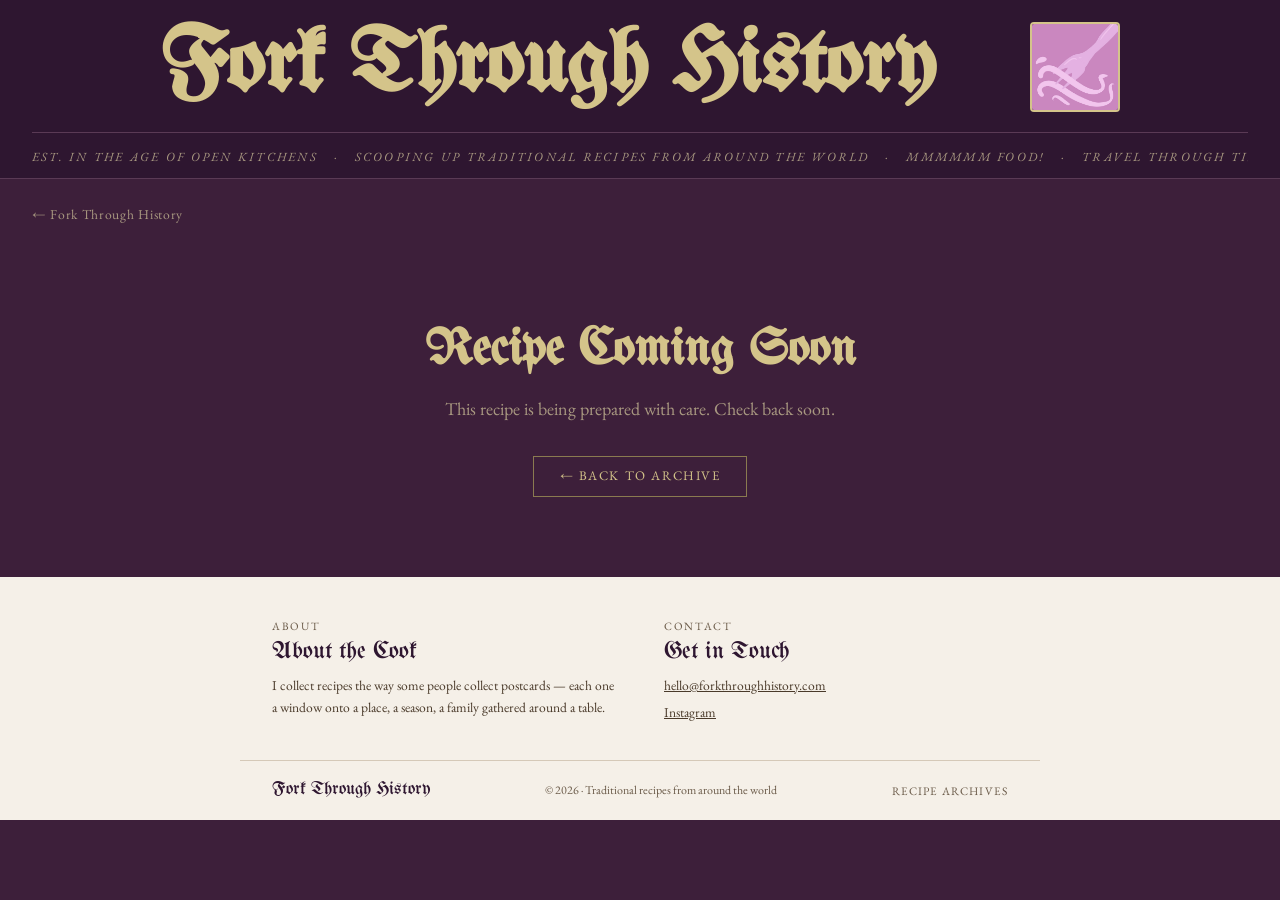
<file: lomo-saltado.html>
<!DOCTYPE html>
<html lang="en">
<head>
  <meta charset="UTF-8" />
  <meta name="viewport" content="width=device-width, initial-scale=1.0" />
  <title>Fork Through History</title>
  <link rel="icon" type="image/jpeg" href="../logo.jpg" />
  <link href="https://fonts.googleapis.com/css2?family=UnifrakturMaguntia&family=Playfair+Display:ital,wght@0,400;0,700;1,400&family=EB+Garamond:ital,wght@0,400;0,500;1,400&display=swap" rel="stylesheet" />
  <link rel="stylesheet" href="../style.css" />
</head>
<body>
  <header class="site-header">
    <div class="header-inner">
      <h1 class="site-title"><a href="../index.html" style="color:inherit;text-decoration:none;">Fork Through History</a></h1>
      <div class="header-logo">
        <img src="../logo.jpg" alt="Fork Through History Logo" class="logo-img" />
      </div>
    </div>
    <div class="ticker-strip">
      <div class="ticker-track">
        <span class="ticker-text">Est. in the age of open kitchens &nbsp;&nbsp;·&nbsp;&nbsp; Scooping up traditional recipes from around the world &nbsp;&nbsp;·&nbsp;&nbsp; Mmmmmm food! &nbsp;&nbsp;·&nbsp;&nbsp; travel through times and places &nbsp;&nbsp;·&nbsp;&nbsp; Est. in the age of open kitchens &nbsp;&nbsp;·&nbsp;&nbsp; Scooping up traditional recipes from around the world &nbsp;&nbsp;·&nbsp;&nbsp; Mmmmmm food! &nbsp;&nbsp;·&nbsp;&nbsp; travel through times and places &nbsp;&nbsp;·&nbsp;&nbsp;</span>
        <span class="ticker-text" aria-hidden="true">Est. in the age of open kitchens &nbsp;&nbsp;·&nbsp;&nbsp; Scooping up traditional recipes from around the world &nbsp;&nbsp;·&nbsp;&nbsp; Mmmmmm food! &nbsp;&nbsp;·&nbsp;&nbsp; travel through times and places &nbsp;&nbsp;·&nbsp;&nbsp; Est. in the age of open kitchens &nbsp;&nbsp;·&nbsp;&nbsp; Scooping up traditional recipes from around the world &nbsp;&nbsp;·&nbsp;&nbsp; Mmmmmm food! &nbsp;&nbsp;·&nbsp;&nbsp; travel through times and places &nbsp;&nbsp;·&nbsp;&nbsp;</span>
      </div>
    </div>
  </header>
  <a href="../index.html" class="post-back">← Fork Through History</a>
  <div class="post-page" style="text-align:center; padding-top:4rem;">
    <h1 style="margin-bottom:1rem;">Recipe Coming Soon</h1>
    <p style="color:var(--text-dim);">This recipe is being prepared with care. Check back soon.</p>
    <a href="../index.html" class="read-more-btn" style="margin-top:2rem;">← Back to Archive</a>
  </div>
  <footer class="site-footer">
    <div class="footer-inner">
      <div class="footer-col">
        <p class="footer-label">About</p>
        <p class="footer-colname">About the Cook</p>
        <p class="footer-body">I collect recipes the way some people collect postcards — each one a window onto a place, a season, a family gathered around a table.</p>
      </div>
      <div class="footer-col">
        <p class="footer-label">Contact</p>
        <p class="footer-colname">Get in Touch</p>
        <p class="footer-body"><a href="mailto:hello@forkthroughhistory.com">hello@forkthroughhistory.com</a></p>
        <p class="footer-body"><a href="#">Instagram</a></p>
      </div>
    </div>
    <div class="footer-bottom">
      <span class="footer-site-name">Fork Through History</span>
      <span>© 2026 · Traditional recipes from around the world</span>
      <a href="../index.html#archives">Recipe Archives</a>
    </div>
  </footer>
</body>
</html>
</file>
<file: style.css>
/* =============================================
   FORK THROUGH HISTORY — style.css
   ============================================= */

/* ---------- RESET & BASE ---------- */
*, *::before, *::after { box-sizing: border-box; margin: 0; padding: 0; }

:root {
  --bg:         #3d1f3a;      /* deep plum — page background */
  --header-bg:  #2e1630;      /* slightly darker plum for header */
  --footer-bg:  #f5f0e8;      /* light cream footer like reference */
  --text:       #e8ddc8;      /* warm cream — main text */
  --text-dim:   #a89880;      /* muted warm grey */
  --accent:     #d4c48a;      /* light gold / yellow — stamp border, links */
  --accent-dim: #8a7a50;      /* darker gold for rules */
  --rule:       #5a3a55;      /* subtle plum rule lines */
  --stamp-bg:   #2e1630;      /* behind stamp perforations */
  --footer-text:#2e1630;      /* dark text on light footer */
  --footer-dim: #6a5a48;
}

html { scroll-behavior: smooth; }

body {
  background: var(--bg);
  color: var(--text);
  font-family: 'EB Garamond', Georgia, serif;
  font-size: 18px;
  line-height: 1.7;
}

a { color: var(--accent); text-decoration: none; }
a:hover { text-decoration: underline; opacity: 0.85; }

/* ---------- SITE HEADER ---------- */
.site-header {
  background: var(--header-bg);
  border-bottom: 1px solid var(--rule);
  padding: 1.4rem 2rem 0;
}

.header-inner {
  max-width: 960px;
  margin: 0 auto;
  display: flex;
  align-items: center;
  justify-content: space-between;
  gap: 1.5rem;
  padding-bottom: 1.2rem;
}

/* BIG BLACKLETTER TITLE */
.site-title {
  font-family: 'UnifrakturMaguntia', cursive;
  font-size: clamp(2.8rem, 7vw, 6rem);
  line-height: 1;
  color: var(--accent);
  letter-spacing: -0.01em;
  flex: 1;
}

/* Square logo — height matches title text */
.header-logo { flex-shrink: 0; }

.logo-img {
  width: 90px;
  height: 90px;
  object-fit: cover;
  border-radius: 4px;           /* square with barely-rounded corners */
  border: 2px solid var(--accent);
  display: block;
}

/* ---------- TICKER STRIP ---------- */
.ticker-strip {
  width: 100%;
  overflow: hidden;
  border-top: 1px solid var(--rule);
  padding: 0.45rem 0;
  white-space: nowrap;
  background: var(--header-bg);
}

.ticker-track {
  display: inline-flex;
  animation: ticker-scroll 65s linear infinite;  /* slower */
}

.ticker-track:hover { animation-play-state: paused; }

.ticker-text {
  display: inline-block;
  font-family: 'EB Garamond', Georgia, serif;
  font-style: italic;
  font-size: 0.78rem;
  letter-spacing: 0.18em;
  text-transform: uppercase;
  color: var(--text-dim);
  padding-right: 3rem;
  white-space: nowrap;
}

@keyframes ticker-scroll {
  0%   { transform: translateX(0); }
  100% { transform: translateX(-50%); }
}

@media (prefers-reduced-motion: reduce) {
  .ticker-track { animation: none; }
}

/* ---------- STAMP FRAME (images) ---------- */
/* Wrap images in .stamp-wrap for the postage border effect */
.stamp-wrap {
  display: inline-block;
  padding: 10px;
  background: var(--stamp-bg);
  position: relative;
}

/* The perforated edge: punch holes around the wrapper using a radial mask */
.stamp-wrap::before {
  content: '';
  position: absolute;
  inset: 0;
  background: var(--bg);   /* page background shows through holes */
  -webkit-mask-image:
    radial-gradient(circle 7px at 50% 0%,   var(--bg) 7px, transparent 7px) top    / 18px 50% repeat-x,
    radial-gradient(circle 7px at 50% 100%, var(--bg) 7px, transparent 7px) bottom / 18px 50% repeat-x,
    radial-gradient(circle 7px at 0%   50%, var(--bg) 7px, transparent 7px) left   / 50% 18px repeat-y,
    radial-gradient(circle 7px at 100% 50%, var(--bg) 7px, transparent 7px) right  / 50% 18px repeat-y;
  mask-image:
    radial-gradient(circle 7px at 50% 0%,   var(--bg) 7px, transparent 7px) top    / 18px 50% repeat-x,
    radial-gradient(circle 7px at 50% 100%, var(--bg) 7px, transparent 7px) bottom / 18px 50% repeat-x,
    radial-gradient(circle 7px at 0%   50%, var(--bg) 7px, transparent 7px) left   / 50% 18px repeat-y,
    radial-gradient(circle 7px at 100% 50%, var(--bg) 7px, transparent 7px) right  / 50% 18px repeat-y;
  pointer-events: none;
  z-index: 2;
}

/* Inner border in accent colour, same colour as the text */
.stamp-wrap::after {
  content: '';
  position: absolute;
  inset: 8px;
  border: 2px solid var(--accent);
  pointer-events: none;
  z-index: 3;
}

.stamp-wrap img {
  display: block;
  width: 100%;
  height: 100%;
  object-fit: cover;
  position: relative;
  z-index: 1;
}

/* ---------- LATEST RECIPE SECTION ---------- */
.latest-recipe {
  max-width: 960px;
  margin: 3rem auto;
  padding: 0 2rem;
}

.section-label {
  font-family: 'EB Garamond', serif;
  font-style: italic;
  font-size: 0.78rem;
  color: var(--text-dim);
  letter-spacing: 0.18em;
  text-transform: uppercase;
  margin-bottom: 1.2rem;
}

.recipe-hero {
  display: grid;
  grid-template-columns: 280px 1fr;
  gap: 3rem;
  align-items: start;
}

.recipe-hero-image-wrap {
  position: sticky;
  top: 2rem;
}

.recipe-hero-image-wrap .stamp-wrap {
  width: 100%;
}

.recipe-hero-image-wrap .stamp-wrap img {
  width: 100%;
  height: 380px;
}

.recipe-meta {
  font-family: 'EB Garamond', serif;
  font-size: 0.78rem;
  color: var(--text-dim);
  letter-spacing: 0.1em;
  text-transform: uppercase;
  margin-bottom: 0.5rem;
  display: flex;
  justify-content: space-between;
}

/* Section titles — Blackletter like site title */
.recipe-title,
.recipe-title a {
  font-family: 'UnifrakturMaguntia', cursive;
  font-size: clamp(1.8rem, 3.2vw, 2.6rem);
  line-height: 1.1;
  color: var(--accent);
  margin-bottom: 0.7rem;
}

.recipe-title a:hover { text-decoration: none; opacity: 0.8; }

/* Condensed italic caption */
.recipe-caption {
  font-family: 'Playfair Display', serif;
  font-style: italic;
  font-size: 0.92rem;
  line-height: 1.45;
  color: var(--text-dim);
  font-stretch: condensed;
  letter-spacing: -0.01em;
  margin-bottom: 1.5rem;
}

.recipe-story { margin-bottom: 1rem; }

.recipe-story p { margin-bottom: 0.8rem; }

.recipe-rule {
  border: none;
  border-top: 1px solid var(--rule);
  margin: 1.8rem 0;
}

h3 {
  font-family: 'Playfair Display', serif;
  font-weight: 700;
  font-size: 1.05rem;
  color: var(--text);
  margin-bottom: 0.6rem;
  letter-spacing: 0.02em;
}

/* Ingredient checkboxes */
.serves {
  margin-bottom: 0.8rem;
  color: var(--text-dim);
  font-size: 0.9rem;
}

.ingredient-group-label {
  margin: 1rem 0 0.4rem;
  color: var(--text);
}

.ingredient-list {
  list-style: none;
  padding: 0;
  margin-bottom: 0.5rem;
}

.ingredient-list li {
  padding: 0.25rem 0;
  border-bottom: 1px solid var(--rule);
}

.ingredient-list label {
  display: flex;
  align-items: baseline;
  gap: 0.6rem;
  cursor: pointer;
  font-size: 0.95rem;
}

.ingredient-list input[type="checkbox"] {
  appearance: none;
  -webkit-appearance: none;
  width: 13px;
  height: 13px;
  border: 1.5px solid var(--accent-dim);
  border-radius: 2px;
  flex-shrink: 0;
  position: relative;
  top: 2px;
  cursor: pointer;
  background: transparent;
  transition: background 0.15s;
}

.ingredient-list input[type="checkbox"]:checked {
  background: var(--accent-dim);
}

.ingredient-list input[type="checkbox"]:checked::after {
  content: '✓';
  position: absolute;
  top: -2px;
  left: 1px;
  color: var(--bg);
  font-size: 10px;
  font-weight: bold;
}

.ingredient-list label:has(input:checked) {
  text-decoration: line-through;
  color: var(--text-dim);
}

/* Method */
.method-list {
  padding-left: 1.4rem;
  margin-bottom: 1.2rem;
}

.method-list li {
  margin-bottom: 0.9rem;
  font-size: 0.97rem;
}

.recipe-note {
  border-left: 2px solid var(--accent-dim);
  padding: 0.6rem 0.9rem;
  font-size: 0.88rem;
  color: var(--text-dim);
  margin: 1.5rem 0;
  font-style: italic;
}

.read-more-btn {
  display: inline-block;
  margin-top: 1.2rem;
  padding: 0.5rem 1.6rem;
  border: 1px solid var(--accent-dim);
  color: var(--accent);
  font-family: 'EB Garamond', serif;
  font-size: 0.82rem;
  letter-spacing: 0.12em;
  text-transform: uppercase;
  transition: background 0.2s, color 0.2s;
}

.read-more-btn:hover {
  background: var(--accent-dim);
  color: var(--bg);
  text-decoration: none;
}

/* ---------- ARCHIVES — row list like reference site ---------- */
.archives {
  max-width: 680px;
  margin: 4rem auto;
  padding: 0 2rem;
  border-top: 1px solid var(--rule);
  padding-top: 2.5rem;
}

.archives-heading {
  font-family: 'UnifrakturMaguntia', cursive;
  font-size: clamp(1.8rem, 3.5vw, 2.6rem);
  color: var(--accent);
  margin-bottom: 1.5rem;
}

.archive-list {
  display: flex;
  flex-direction: column;
}

/* Each row is a full-width clickable box with a top border — same 1px width */
.archive-row {
  display: flex;
  gap: 1.2rem;
  align-items: flex-start;
  padding: 1.1rem 0;
  border-top: 1px solid var(--rule);
  color: var(--text);
  text-decoration: none;
  transition: background 0.15s;
}

.archive-row:last-child { border-bottom: 1px solid var(--rule); }

.archive-row:hover { background: rgba(255,255,255,0.03); text-decoration: none; }

.archive-row-img {
  flex-shrink: 0;
  width: 80px;
  height: 80px;
}

.archive-row-img .stamp-wrap {
  width: 80px;
  height: 80px;
  padding: 5px;
}

.archive-row-img .stamp-wrap img {
  width: 100%;
  height: 100%;
  object-fit: cover;
}

.archive-row-body { flex: 1; }

.archive-meta {
  font-size: 0.72rem;
  color: var(--text-dim);
  text-transform: uppercase;
  letter-spacing: 0.1em;
  margin-bottom: 0.2rem;
  display: flex;
  justify-content: space-between;
}

/* Archive titles — Blackletter */
.archive-title {
  font-family: 'UnifrakturMaguntia', cursive;
  font-size: 1.2rem;
  line-height: 1.2;
  color: var(--accent);
  margin-bottom: 0.25rem;
}

.archive-caption {
  font-family: 'Playfair Display', serif;
  font-style: italic;
  font-size: 0.8rem;
  line-height: 1.4;
  color: var(--text-dim);
  letter-spacing: -0.01em;
}

/* ---------- FOOTER — two columns, light background like reference ---------- */
.site-footer {
  background: var(--footer-bg);
  color: var(--footer-text);
  margin-top: 5rem;
  padding: 0;
}

.footer-inner {
  max-width: 800px;
  margin: 0 auto;
  display: grid;
  grid-template-columns: 1fr 1fr;
  gap: 3rem;
  padding: 2.5rem 2rem 2rem;
  border-bottom: 1px solid #d5c9b8;
}

.footer-label {
  font-size: 0.7rem;
  text-transform: uppercase;
  letter-spacing: 0.15em;
  color: var(--footer-dim);
  margin-bottom: 0.2rem;
}

.footer-colname {
  font-family: 'UnifrakturMaguntia', cursive;
  font-size: 1.5rem;
  color: var(--footer-text);
  margin-bottom: 0.6rem;
  line-height: 1.1;
}

.footer-body {
  font-size: 0.85rem;
  line-height: 1.6;
  color: #4a3a2a;
  margin-bottom: 0.3rem;
}

.footer-body a {
  color: #4a3a2a;
  text-decoration: underline;
}

.footer-body a:hover { opacity: 0.7; }

.footer-bottom {
  max-width: 800px;
  margin: 0 auto;
  padding: 0.9rem 2rem;
  display: flex;
  align-items: center;
  justify-content: space-between;
  font-size: 0.75rem;
  color: var(--footer-dim);
  flex-wrap: wrap;
  gap: 0.5rem;
}

.footer-site-name {
  font-family: 'UnifrakturMaguntia', cursive;
  font-size: 1.1rem;
  color: var(--footer-text);
}

.footer-bottom a {
  color: var(--footer-dim);
  text-transform: uppercase;
  letter-spacing: 0.1em;
  font-size: 0.72rem;
}

/* ---------- POST PAGES ---------- */
.post-back {
  display: inline-block;
  margin: 1.5rem 2rem 0;
  font-size: 0.85rem;
  color: var(--text-dim);
  letter-spacing: 0.05em;
}

.post-back:hover { color: var(--accent); text-decoration: none; }

.post-page {
  max-width: 680px;
  margin: 2rem auto 5rem;
  padding: 0 2rem;
}

.post-page .recipe-meta { margin-bottom: 0.5rem; }

.post-page h1 {
  font-family: 'UnifrakturMaguntia', cursive;
  font-size: clamp(2rem, 5vw, 3.2rem);
  line-height: 1.05;
  color: var(--accent);
  margin-bottom: 0.6rem;
}

.post-image-wrap {
  margin: 1.5rem auto 2rem;
  max-width: 340px;
}

.post-image-wrap .stamp-wrap {
  width: 100%;
  padding: 12px;
}

.post-image-wrap .stamp-wrap img {
  width: 100%;
  height: 420px;
  object-fit: cover;
}

/* ---------- RESPONSIVE ---------- */
@media (max-width: 700px) {
  .recipe-hero {
    grid-template-columns: 1fr;
  }
  .recipe-hero-image-wrap {
    position: static;
    max-width: 280px;
    margin: 0 auto;
  }
  .footer-inner {
    grid-template-columns: 1fr;
    gap: 1.5rem;
  }
  .header-inner { gap: 1rem; }
  .logo-img { width: 70px; height: 70px; }
  .site-title { font-size: clamp(2.2rem, 12vw, 4rem); }
  .footer-bottom { flex-direction: column; text-align: center; }
}
</file>
